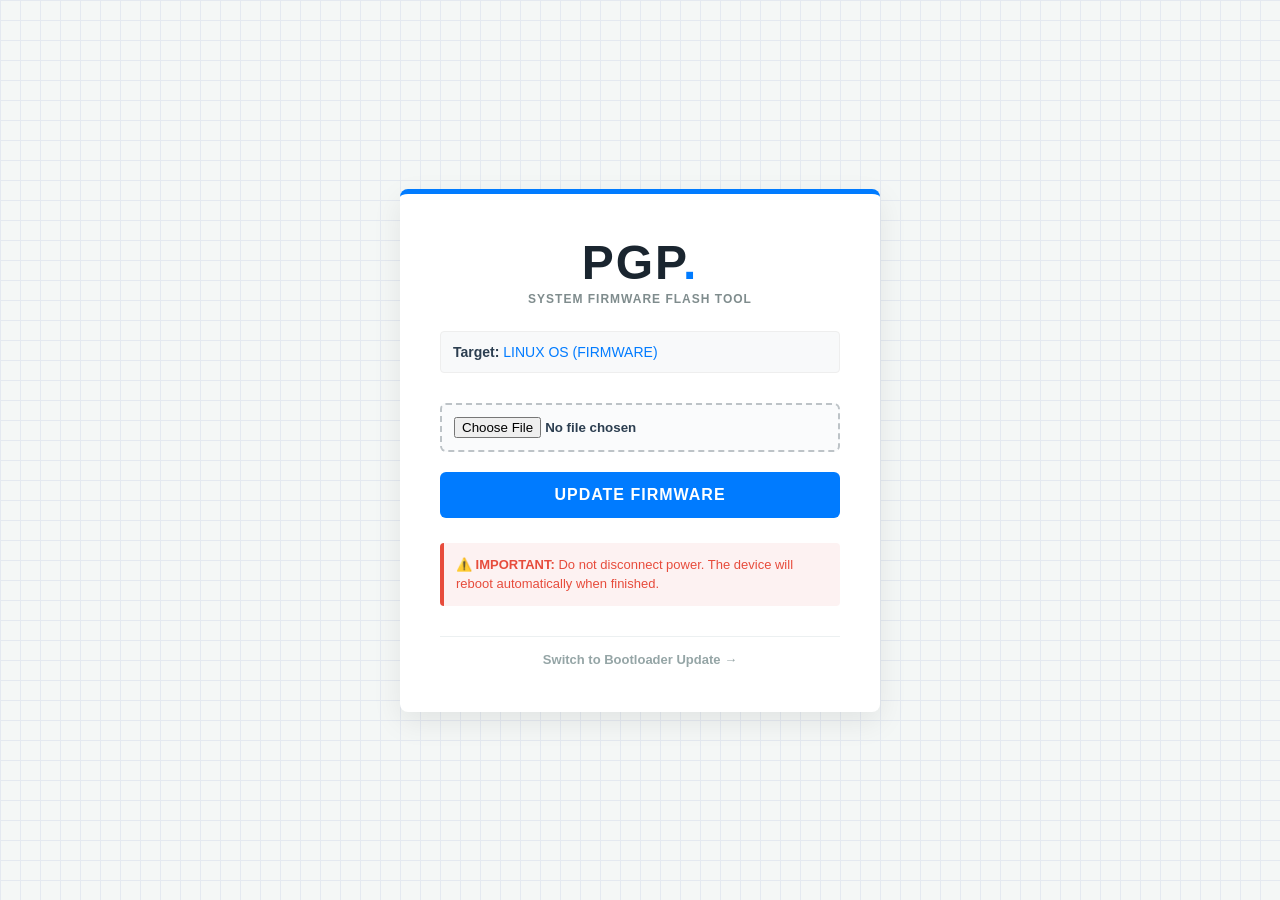
<file: httpd/vendors/onion/index.html>
<!DOCTYPE html>
<html lang="en">
<head>
    <meta charset="utf-8">
    <meta name="viewport" content="width=device-width, initial-scale=1.0">
    <title>PGP | Firmware Update</title>
    <style>
        body { background-color: #f4f7f6; background-image: linear-gradient(#e4e9f0 1px, transparent 1px), linear-gradient(90deg, #e4e9f0 1px, transparent 1px); background-size: 20px 20px; font-family: 'Segoe UI', Roboto, Helvetica, sans-serif; display: flex; justify-content: center; align-items: center; height: 100vh; margin: 0; color: #2c3e50; }
        .panel { background: #ffffff; padding: 45px 40px; border-radius: 8px; box-shadow: 0 10px 30px rgba(0,0,0,0.08); text-align: center; max-width: 480px; width: 100%; border-top: 5px solid #007bff; box-sizing: border-box; }
        .logo { font-size: 48px; font-weight: 900; color: #1a252f; letter-spacing: 2px; margin: 0; line-height: 1; }
        .logo span { color: #007bff; }
        .sys-text { font-size: 12px; font-weight: 600; color: #7f8c8d; letter-spacing: 1px; text-transform: uppercase; margin-top: 5px; margin-bottom: 25px; }
        .file-input { margin: 10px 0 20px 0; padding: 12px; border: 2px dashed #bdc3c7; border-radius: 6px; width: 100%; box-sizing: border-box; background: #fafbfc; color: #2c3e50; cursor: pointer; font-weight: bold; }
        .file-input:hover { border-color: #007bff; }
        .btn { background-color: #007bff; color: #ffffff; border: none; padding: 14px 25px; font-size: 16px; border-radius: 6px; cursor: pointer; width: 100%; font-weight: 700; text-transform: uppercase; letter-spacing: 1px; transition: 0.2s; box-sizing: border-box; }
        .btn:hover { background-color: #0056b3; }
        .warning { font-size: 13px; color: #e74c3c; margin-top: 25px; text-align: left; background: #fdf2f2; padding: 12px; border-left: 4px solid #e74c3c; border-radius: 4px; line-height: 1.5; }
        .footer-nav { margin-top: 30px; padding-top: 15px; border-top: 1px solid #ecf0f1; font-size: 13px; font-weight: bold; }
        .footer-nav a { color: #95a5a6; text-decoration: none; transition: 0.2s; }
        .footer-nav a:hover { color: #2c3e50; }
    </style>
</head>
<body>
<div class="panel">
    <div class="logo">PGP<span>.</span></div>
    <div class="sys-text">System Firmware Flash Tool</div>
    
    <div style="text-align: left; font-size: 14px; background: #f8f9fa; padding: 12px; border-radius: 4px; margin-bottom: 20px; border: 1px solid #eee;">
        <strong>Target:</strong> <span style="color: #007bff;">LINUX OS (FIRMWARE)</span>
    </div>

    <!-- فرم کاملا منطبق با استاندارد U-Boot اورجینال -->
    <form method="post" enctype="multipart/form-data">
        <input type="file" name="firmware" class="file-input" required accept=".bin" />
        <button type="submit" class="btn">Update Firmware</button>
    </form>

    <div class="warning">
        <strong>⚠️ IMPORTANT:</strong> Do not disconnect power. The device will reboot automatically when finished.
    </div>

    <div class="footer-nav">
        <a href="uboot.html">Switch to Bootloader Update &rarr;</a>
    </div>
</div>
</body>
</html>
</file>
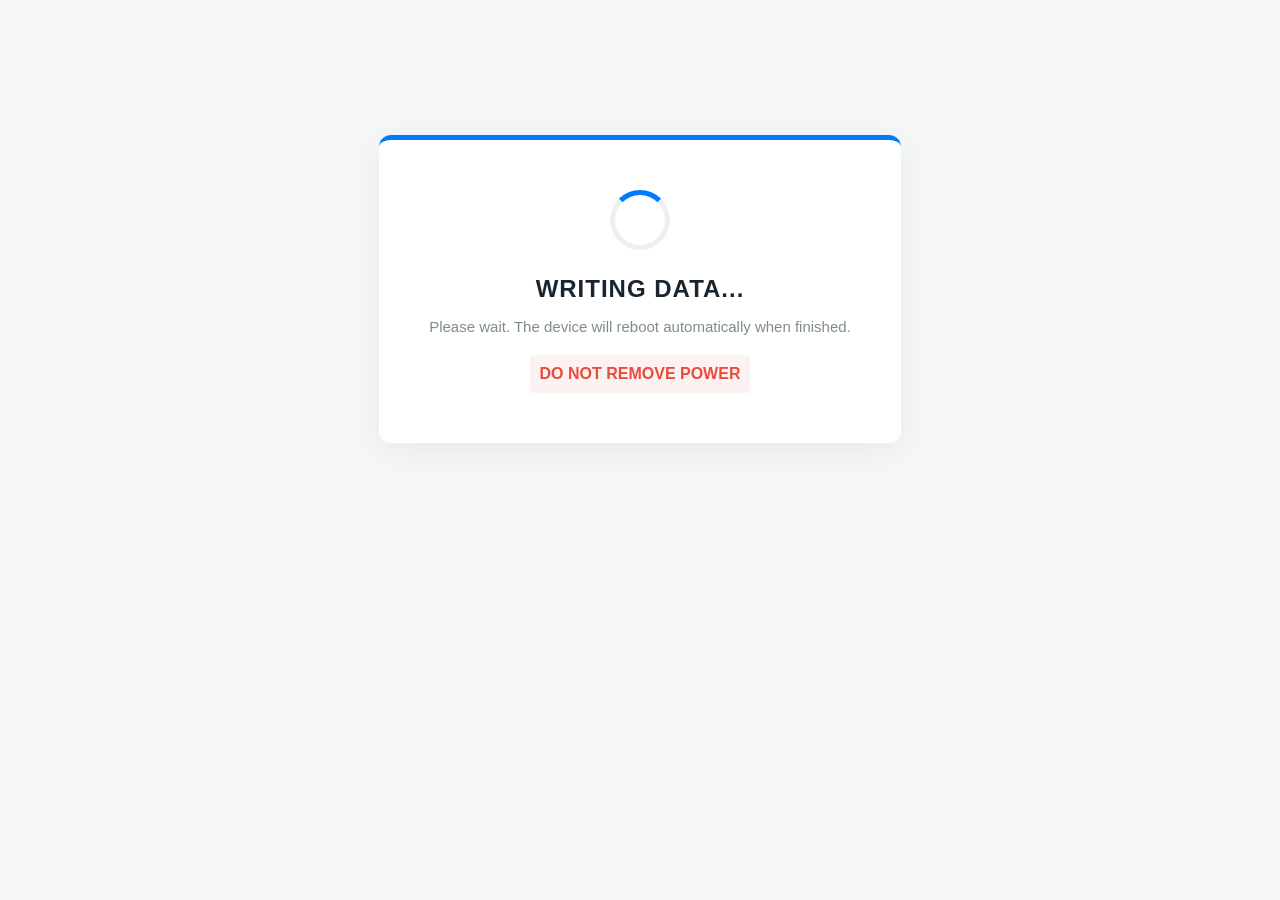
<file: httpd/vendors/onion/flashing.html>
<!DOCTYPE html>
<html lang="en">
<head>
    <meta charset="utf-8">
    <title>PGP | Flashing...</title>
    <style>
        body { background-color: #f4f7f6; font-family: 'Segoe UI', sans-serif; text-align: center; padding-top: 15vh; color: #2c3e50; margin: 0; }
        .panel { background: #ffffff; padding: 50px; border-radius: 12px; box-shadow: 0 8px 30px rgba(0,0,0,0.05); display: inline-block; border-top: 5px solid #007bff; }
        .spinner { border: 5px solid #ecf0f1; border-top: 5px solid #007bff; border-radius: 50%; width: 50px; height: 50px; animation: spin 1s linear infinite; margin: 0 auto 25px auto; }
        @keyframes spin { 0% { transform: rotate(0deg); } 100% { transform: rotate(360deg); } }
        h2 { margin: 0 0 10px 0; color: #1a252f; font-weight: 800; letter-spacing: 1px; }
        p { color: #7f8c8d; font-size: 15px; margin-bottom: 20px; }
        .warn { color: #e74c3c; font-weight: bold; background: #fdf2f2; padding: 10px; border-radius: 4px; display: inline-block; animation: blink 1.5s infinite; }
        @keyframes blink { 50% { opacity: 0.5; } }
    </style>
</head>
<body>
    <div class="panel">
        <div class="spinner"></div>
        <h2>WRITING DATA...</h2>
        <p>Please wait. The device will reboot automatically when finished.</p>
        <div class="warn">DO NOT REMOVE POWER</div>
    </div>
</body>
</html>
</file>
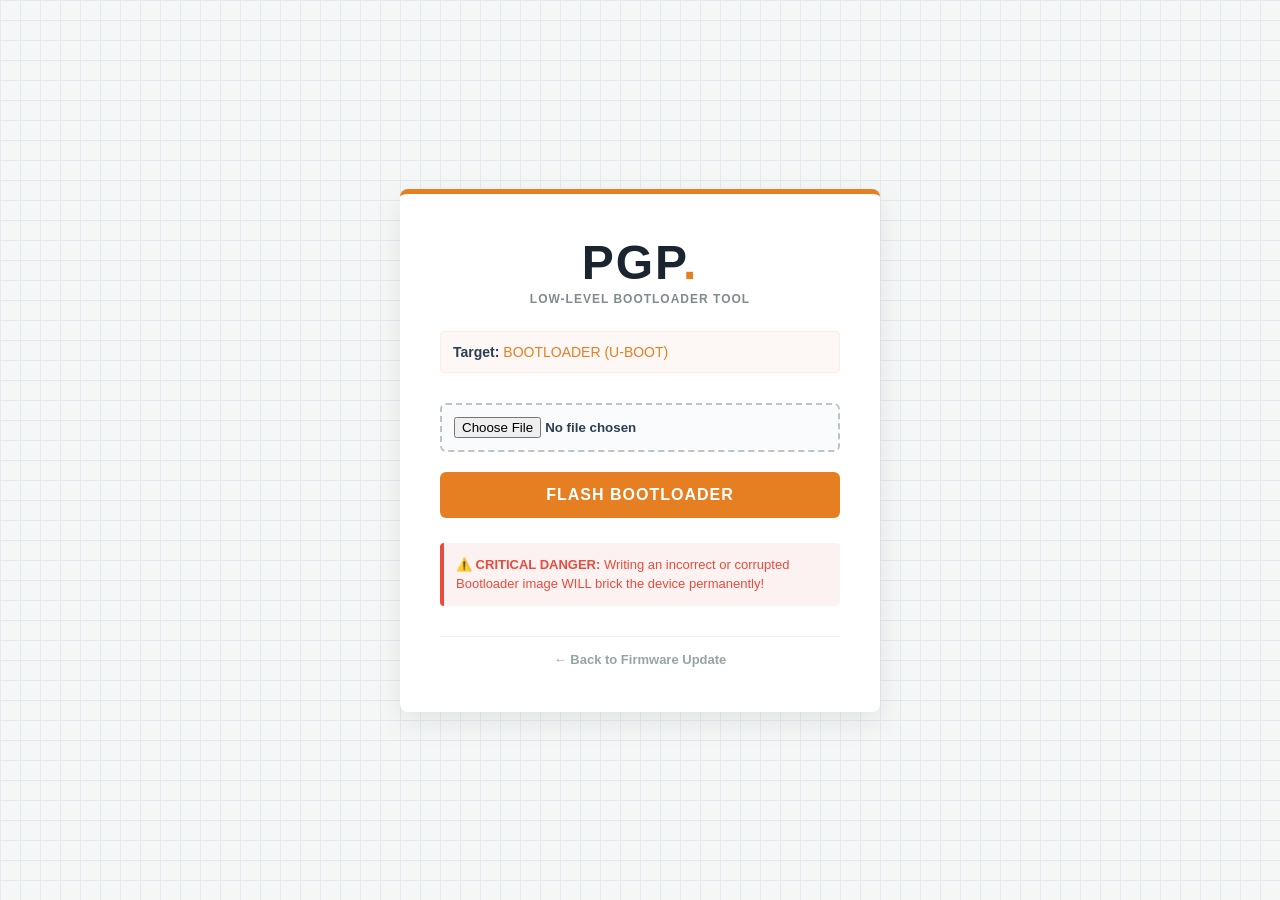
<file: httpd/vendors/onion/uboot.html>
<!DOCTYPE html>
<html lang="en">
<head>
    <meta charset="utf-8">
    <meta name="viewport" content="width=device-width, initial-scale=1.0">
    <title>PGP | Bootloader Update</title>
    <style>
        body { background-color: #f4f7f6; background-image: linear-gradient(#e4e9f0 1px, transparent 1px), linear-gradient(90deg, #e4e9f0 1px, transparent 1px); background-size: 20px 20px; font-family: 'Segoe UI', Roboto, Helvetica, sans-serif; display: flex; justify-content: center; align-items: center; height: 100vh; margin: 0; color: #2c3e50; }
        .panel { background: #ffffff; padding: 45px 40px; border-radius: 8px; box-shadow: 0 10px 30px rgba(0,0,0,0.08); text-align: center; max-width: 480px; width: 100%; border-top: 5px solid #e67e22; box-sizing: border-box; }
        .logo { font-size: 48px; font-weight: 900; color: #1a252f; letter-spacing: 2px; margin: 0; line-height: 1; }
        .logo span { color: #e67e22; }
        .sys-text { font-size: 12px; font-weight: 600; color: #7f8c8d; letter-spacing: 1px; text-transform: uppercase; margin-top: 5px; margin-bottom: 25px; }
        .file-input { margin: 10px 0 20px 0; padding: 12px; border: 2px dashed #bdc3c7; border-radius: 6px; width: 100%; box-sizing: border-box; background: #fafbfc; color: #2c3e50; cursor: pointer; font-weight: bold; }
        .file-input:hover { border-color: #e67e22; }
        .btn { background-color: #e67e22; color: #ffffff; border: none; padding: 14px 25px; font-size: 16px; border-radius: 6px; cursor: pointer; width: 100%; font-weight: 700; text-transform: uppercase; letter-spacing: 1px; transition: 0.2s; box-sizing: border-box; }
        .btn:hover { background-color: #d35400; }
        .warning { font-size: 13px; color: #e74c3c; margin-top: 25px; text-align: left; background: #fdf2f2; padding: 12px; border-left: 4px solid #e74c3c; border-radius: 4px; line-height: 1.5; }
        .footer-nav { margin-top: 30px; padding-top: 15px; border-top: 1px solid #ecf0f1; font-size: 13px; font-weight: bold; }
        .footer-nav a { color: #95a5a6; text-decoration: none; transition: 0.2s; }
        .footer-nav a:hover { color: #2c3e50; }
    </style>
</head>
<body>
<div class="panel">
    <div class="logo">PGP<span>.</span></div>
    <div class="sys-text">Low-Level Bootloader Tool</div>
    
    <div style="text-align: left; font-size: 14px; background: #fdf8f5; padding: 12px; border-radius: 4px; margin-bottom: 20px; border: 1px solid #fbeee6;">
        <strong>Target:</strong> <span style="color: #e67e22;">BOOTLOADER (U-BOOT)</span>
    </div>

    <!-- فرم کاملا منطبق با استاندارد U-Boot اورجینال (name=uboot) -->
    <form method="post" enctype="multipart/form-data">
        <input type="file" name="uboot" class="file-input" required accept=".bin" />
        <button type="submit" class="btn">Flash Bootloader</button>
    </form>

    <div class="warning">
        <strong>⚠️ CRITICAL DANGER:</strong> Writing an incorrect or corrupted Bootloader image WILL brick the device permanently!
    </div>

    <div class="footer-nav">
        <a href="index.html">&larr; Back to Firmware Update</a>
    </div>
</div>
</body>
</html>
</file>
